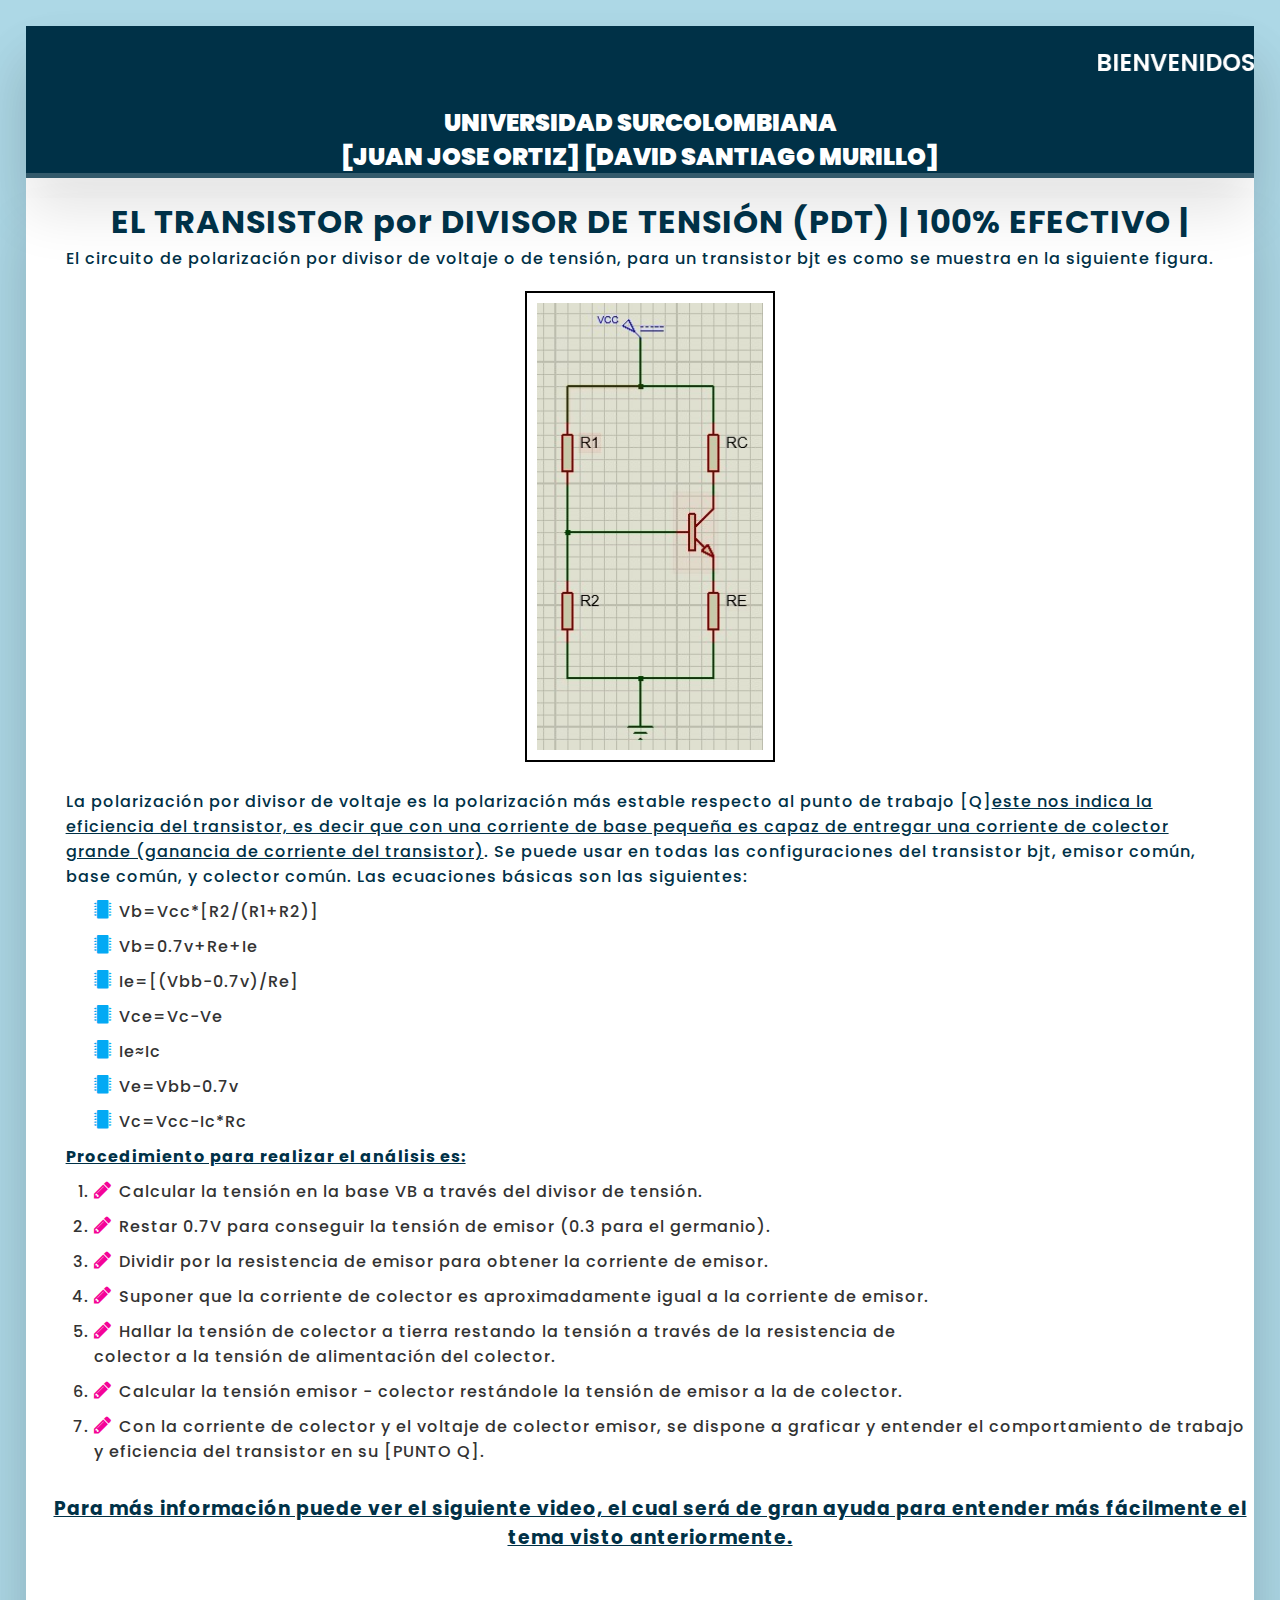
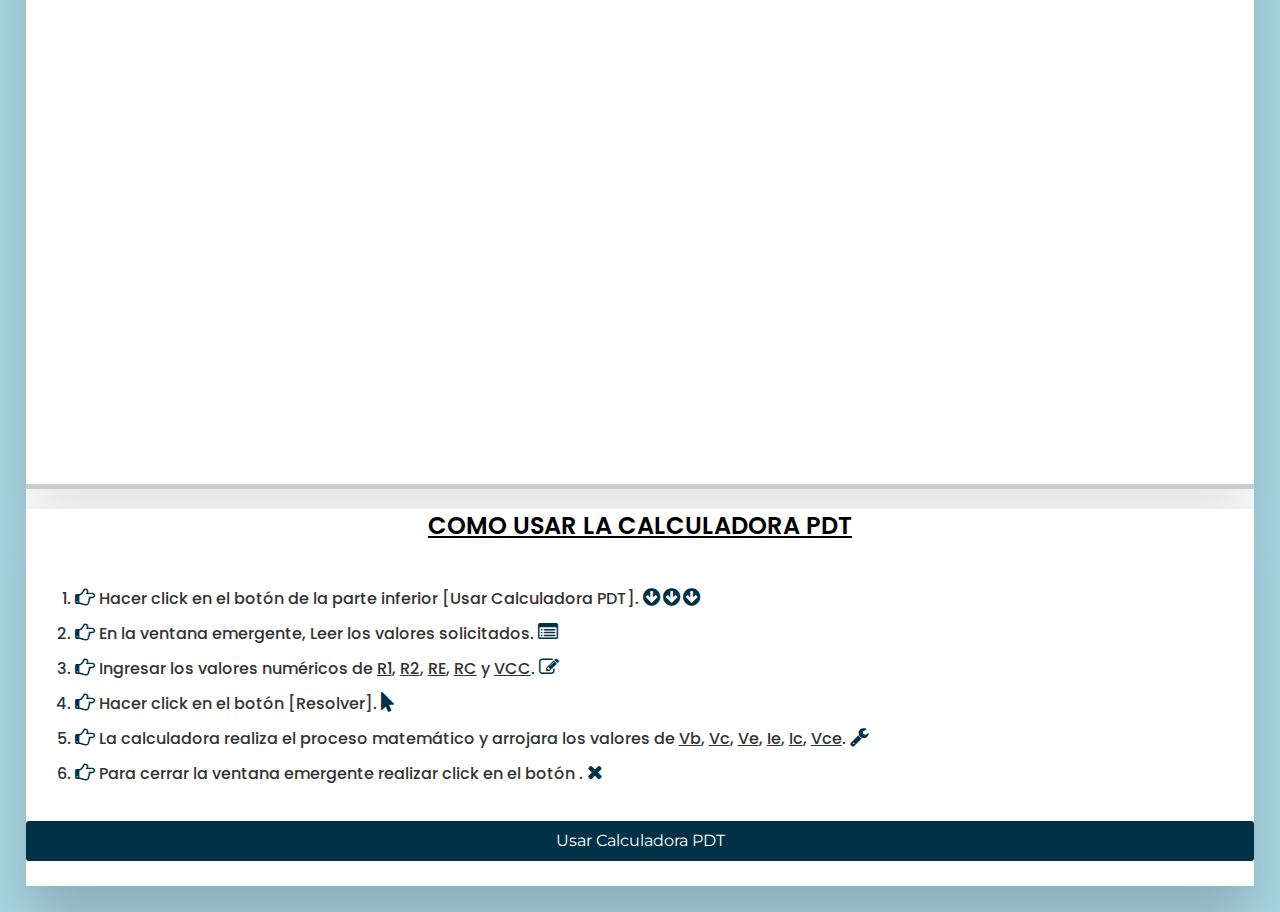
<file: index.html>
<!DOCTYPE html>
<html lang="es">
<head>
    <meta charset="UTF-8">
    <meta http-equiv="X-UA-Compatible" content="IE=edge">
    <meta name="viewport" content="width=device-width, initial-scale=1.0">
    <title>Transistor Por division de tensión</title>
    <link href="https://fonts.googleapis.com/css?family=Montserrat:300,400,600|Open+Sans" rel="stylesheet"> 
    <link rel="stylesheet" href="https://cdnjs.cloudflare.com/ajax/libs/font-awesome/4.7.0/css/font-awesome.css" integrity="sha512-5A8nwdMOWrSz20fDsjczgUidUBR8liPYU+WymTZP1lmY9G6Oc7HlZv156XqnsgNUzTyMefFTcsFH/tnJE/+xBg==" crossorigin="anonymous" referrerpolicy="no-referrer" />
    <link href="https://cdn.jsdelivr.net/npm/bootstrap@5.3.0-alpha1/dist/css/bootstrap.min.css" rel="stylesheet" integrity="sha384-GLhlTQ8iRABdZLl6O3oVMWSktQOp6b7In1Zl3/Jr59b6EGGoI1aFkw7cmDA6j6gD" crossorigin="anonymous">
    <link rel="stylesheet" type="text/css" href="index.css">
</head>
<body>
<div class="margen container-fluid"> 
    <div class="pagina row">
        <div class="superior">
        <marquee scrollamount="15" direction="left" ><h1>Bienvenidos al curso de aplicaciones moviles 2023-1</h1></marquee>
        <h2><b>Universidad Surcolombiana<br>[Juan Jose Ortiz] [David Santiago Murillo]</b></h2>
        </div>

            <div class="recuadro1 row">
                <div class="texto ">
                <h1>EL TRANSISTOR por DIVISOR DE TENSIÓN (PDT) | 100% EFECTIVO |</h1>
                <p>El circuito de polarización por divisor de voltaje o de tensión, para un transistor bjt es como se muestra en la siguiente figura.</p>
                <p class="centrado"><img src="circuito.jpeg"></p>
                <p>La polarización por divisor de voltaje es la polarización más estable respecto al punto de trabajo [Q]<u>este nos indica la eficiencia del transistor, es decir que con una corriente de base pequeña es capaz de entregar una corriente de colector grande (ganancia de corriente del transistor)</u>. Se puede usar en todas las configuraciones del transistor bjt, emisor común, base común, y colector común. Las ecuaciones básicas son las siguientes:</p>
                <ul>
                    <li><i class="fa fa-microchip" aria-hidden="true"></i> Vb=Vcc*[R2/(R1+R2)]</li>
                    <li><i class="fa fa-microchip" aria-hidden="true"></i> Vb=0.7v+Re+Ie</li>
                    <li><i class="fa fa-microchip" aria-hidden="true"></i> Ie=[(Vbb-0.7v)/Re]</li>
                    <li><i class="fa fa-microchip" aria-hidden="true"></i> Vce=Vc-Ve</li>
                    <li><i class="fa fa-microchip" aria-hidden="true"></i> Ie≈Ic</li>
                    <li><i class="fa fa-microchip" aria-hidden="true"></i> Ve=Vbb-0.7v</li>
                    <li><i class="fa fa-microchip" aria-hidden="true"></i> Vc=Vcc-Ic*Rc</li>
                </ul>
                <h4><u>Procedimiento para realizar el análisis es:</u></h4>
                <ol>
                    <li><i class="fa fa-pencil" aria-hidden="true"></i> Calcular la tensión en la base VB a través del divisor de tensión.</li>
                    <li><i class="fa fa-pencil" aria-hidden="true"></i> Restar 0.7V para conseguir la tensión de emisor (0.3 para el germanio).</li>
                    <li><i class="fa fa-pencil" aria-hidden="true"></i> Dividir por la resistencia de emisor para obtener la corriente de emisor.</li>
                    <li><i class="fa fa-pencil" aria-hidden="true"></i> Suponer que la corriente de colector es aproximadamente igual a la corriente de emisor.</li>
                    <li><i class="fa fa-pencil" aria-hidden="true"></i> Hallar la tensión de colector a tierra restando la tensión a través de la resistencia de <br>colector a la tensión de alimentación del colector.</li>
                    <li><i class="fa fa-pencil" aria-hidden="true"></i> Calcular la tensión emisor - colector restándole la tensión de emisor a la de colector.</li>
                    <li><i class="fa fa-pencil" aria-hidden="true"></i> Con la corriente de colector y el voltaje de colector emisor, se dispone a graficar y entender el comportamiento de trabajo y eficiencia del transistor en su [PUNTO Q].</li>
                </ol>
                <h3><u>Para más información puede ver el siguiente video, el cual será de gran ayuda para entender más fácilmente el tema visto anteriormente.</u></h3>
                </div> 
                <div style="text-align:center;" ><iframe width="60%" height="515" src="https://www.youtube.com/embed/kppBxyCJyWU" title="YouTube video player" frameborder="0" allow="accelerometer; autoplay; clipboard-write; encrypted-media; gyroscope; picture-in-picture; web-share" allowfullscreen></iframe>
                </div>
            </div>
            <div class="recuadro2">
                <div class="texto2">
                    <h1><u>Como usar la calculadora PDT </u><br><br></h1>
                    <ol>
                        <li><i class="fa fa-hand-o-right" aria-hidden="true"></i> Hacer click en el botón de la parte inferior [Usar Calculadora PDT]. <i class="fa fa-arrow-circle-down" aria-hidden="true"></i><i class="fa fa-arrow-circle-down" aria-hidden="true"></i><i class="fa fa-arrow-circle-down" aria-hidden="true"></i></li>
                        <li><i class="fa fa-hand-o-right" aria-hidden="true"></i> En la ventana emergente, Leer los valores solicitados. <i class="fa fa-list-alt" aria-hidden="true"></i></li>
                        <li><i class="fa fa-hand-o-right" aria-hidden="true"></i> Ingresar los valores numéricos de <u>R1</u>, <u>R2</u>, <u>RE</u>, <u>RC</u> y <u>VCC</u>. <i class="fa fa-pencil-square-o" aria-hidden="true"></i></li>
                        <li><i class="fa fa-hand-o-right" aria-hidden="true"></i> Hacer click en el botón [Resolver]. <i class="fa fa-mouse-pointer" aria-hidden="true"></i></li>
                        <li><i class="fa fa-hand-o-right" aria-hidden="true"></i> La calculadora realiza el proceso matemático y arrojara los valores de <u>Vb</u>, <u>Vc</u>, <u>Ve</u>, <u>Ie</u>, <u>Ic</u>, <u>Vce</u>. <i class="fa fa-wrench" aria-hidden="true"></i></li>
                        <li><i class="fa fa-hand-o-right" aria-hidden="true"></i> Para cerrar la ventana emergente realizar click en el botón . <i class="fa fa-times" aria-hidden="true"></i><br><br></li>
                    </ol>
                </div>
                <button id="btn-abrir-popup" class="btn-abrir-popup">Usar Calculadora PDT</button>
            </div>
            <div class="overlay" id="overlay">
                <div class="popup" id="popup">
                    <a href="#" id="btn-cerrar-popup" class="btn-cerrar-popup"><i class="fa fa-times" aria-hidden="true"></i></a>
                    <h3>Calculadora PDT</h3>
                    <h4>Descubre el funcionamiento teorico del PDT</h4>
                    <form name="variables" action="index2.html" method="get">
                        <div class="contenedor-input">
                            <input name="R1" type="number" placeholder="R1">
                            <input name="R2" type="number" placeholder="R2">
                            <input name="RC" type="number" placeholder="RC">
                            <input name="RE" type="number" placeholder="RE">
                            <input name="VCC" type="number" placeholder="VCC">
                        </div>
                        <input type="submit" class="btn-submit" value="RESOLVER">
                        </form>
                    </div>
                </div>
    
        </div>
    </div>    
    <script src="popup.js"></script> 
    </body>
    </html>
</file>
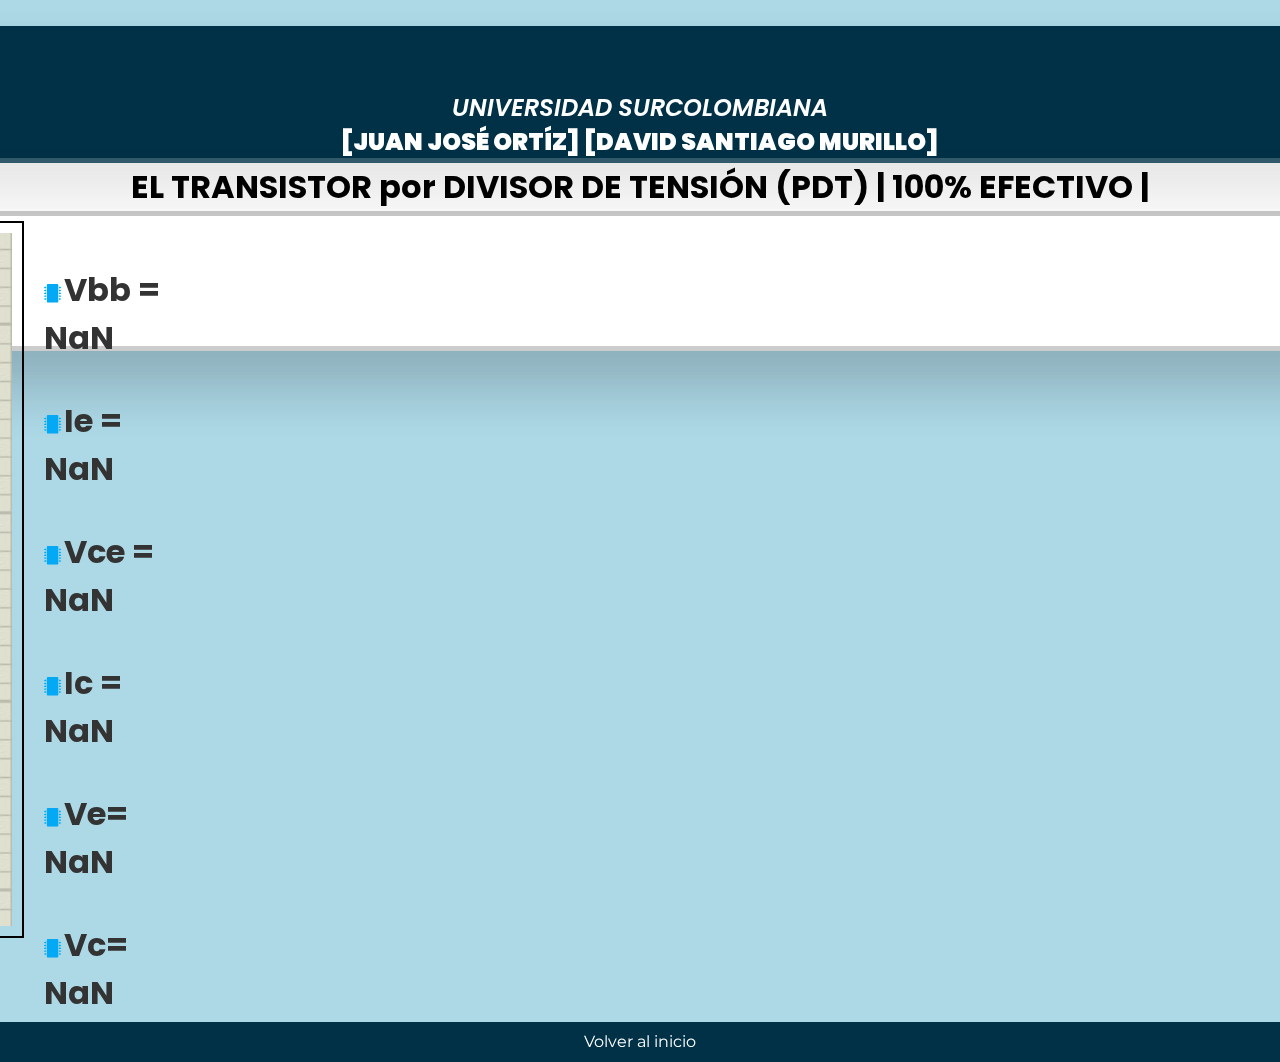
<file: index2.html>
<!DOCTYPE html>
<html lang="es">
<head>
    <meta charset="UTF-8">
    <meta http-equiv="X-UA-Compatible" content="IE=edge">
    <meta name="viewport" content="width=device-width, initial-scale=1.0">
    <title>Transistor Por division de tensión</title>
    <link href="https://fonts.googleapis.com/css?family=Montserrat:300,400,600|Open+Sans" rel="stylesheet"> 
    <link rel="stylesheet" href="https://cdnjs.cloudflare.com/ajax/libs/font-awesome/4.7.0/css/font-awesome.css" integrity="sha512-5A8nwdMOWrSz20fDsjczgUidUBR8liPYU+WymTZP1lmY9G6Oc7HlZv156XqnsgNUzTyMefFTcsFH/tnJE/+xBg==" crossorigin="anonymous" referrerpolicy="no-referrer" />
    <link href="https://cdn.jsdelivr.net/npm/bootstrap@5.3.0-alpha1/dist/css/bootstrap.min.css" rel="stylesheet" integrity="sha384-GLhlTQ8iRABdZLl6O3oVMWSktQOp6b7In1Zl3/Jr59b6EGGoI1aFkw7cmDA6j6gD" crossorigin="anonymous">
    <link rel="stylesheet" type="text/css" href="index2.css">
</head>
<body>
    <div class="margen container-fluid"> 
        <div class="pagina row">
            <div class="superior">
                <marquee scrollamount="15" direction="left" ><h1>Bienvenidos al curso de aplicaciones moviles 2023-1</h1></marquee>
                <h2> <i>Universidad Surcolombiana</i><br><b>[Juan José Ortíz] [David Santiago Murillo]</b></h2>
        </div>
        
        <div class="recuadro1 row">
            <h1>EL TRANSISTOR por DIVISOR DE TENSIÓN (PDT) | 100% EFECTIVO |</h1>
            <div class="imagen">
                <p class="centrado"><img src="circuito.jpeg"></p>
            </div>
            <div class="resultados"><br><br>
                <ul>
                    <li><i class="fa fa-microchip" aria-hidden="true"></i>Vbb = <p id="vb"></p> </li><br>
                    <li><i class="fa fa-microchip" aria-hidden="true"></i>Ie = <p id="ie"></p> </li><br>
                        <li><i class="fa fa-microchip" aria-hidden="true"></i>Vce = <p id="vce"> </p>  </li><br>
                        <li><i class="fa fa-microchip" aria-hidden="true"></i>Ic = <p id="ic"></p> </li><br>
                        <li><i class="fa fa-microchip" aria-hidden="true"></i>Ve= <p id="ve"> </p> </li><br>
                        <li><i class="fa fa-microchip" aria-hidden="true"></i>Vc= <p id="vc"> </p> </li>
                    </ul>
                </div>
            </div>
            <div class="botom">
                <form action="index.html" method="get">
                    <button id="btn-abrir-popup" class="btn-abrir-popup">Volver al inicio</button>
                </form>
            </div>
        </div>
    </div>  
    <script src="ecuaciones.js"></script>
</body>
</html>
</file>
<file: index.css>
@import url('https://fonts.googleapis.com/css?family=Poppins:200,300,400,500,600,700,800,900&display=swap');
*
{
    margin: 0;
    padding: 0;
    box-sizing: border-box;
    font-family: 'Poppins', sans-serif;
}
body
{
    
    background: lightblue;
    display: flex;
    justify-content: center;
    align-items: center;
    min-height: 100vh;
}
.margen
{
    margin: 2%;
    background: lightblue;
}
.row
{
    padding: 0;
    margin:  0;
}
.pagina
{
    position: relative;
    width: 100%;
    max-width: 2000px;
    min-height: 100px;
    background:#fff;
    box-shadow: 0 35px 55px rgba(0,0,0,0.1);
}
.superior
{
    width: 100%;
    max-width: 2000px;
    min-height: 100px;
    background:#003147;
    box-shadow: 0 35px 55px rgba(0,0,0,0.1);
    border-bottom: 5px solid rgba(255,255,255,0.2);
}
.superior h1
{
    color: #fff;
    font-size: 1.5em;
    margin-top: 20px;
    text-transform: uppercase;
    font-weight: 600;
    line-height: 1.4em;
}
.superior h2
{
    color: #fff;
    font-size: 1.5em;
    margin-top: 20px;
    text-transform: uppercase;
    text-align: center;
    font-weight: 600;
    line-height: 1.4em;
}

.recuadro1
{
    width: 100%;
    max-width: 2000px;
    min-height: 1800px;
    margin-top: 20px;
    box-shadow: 0 35px 55px rgba(0,0,0,0.1);
    border-bottom: 5px solid rgba(0, 0, 0, 0.2);
}
.recuadro1 h1
{
    text-align: center;
}
.recuadro1 h3
{
    padding-top: 20px;
    text-align: center;
}
.recuadro1 h4
{
    padding-left: 20px;
}
.recuadro1 .texto
{
    padding-left: 20px;
    color: #003147;
    text-transform: none;
    font-weight: 500;
    letter-spacing: 1px;
    margin-bottom: 10px;
}
.recuadro1 img
{ 
    padding-right: 50px ;
    padding: 10px; 
    margin: 10px; 
    border: 2px solid black;
    width: 250px; 
}
p.centrado
{
    text-align: center;
}
p
{ 
    text-align: left;
    padding-left: 20px;
    padding-right: 20px;
    color: #003147;
    font-weight: 500;
    letter-spacing: 1px;
    margin-bottom: 10px;
}
.recuadro1 ul
{
padding-left: 4%;
text-align: left;
}
.recuadro1 ul li
{
    list-style: none;
    color: #333;
    font-weight: 500;
    margin: 10px 0;
}
.recuadro1 ul li .fa
{
color: #03a9f4;
font-size: 20px;
width: 20px;
}
.recuadro1 ol
{
padding-left: 4%;
text-align: left;
}
.recuadro1 ol li
{
    color: #333;
    font-weight: 500;
    margin: 10px 0;
}
.recuadro1 ol li .fa
{
color: #f40398;
font-size: 20px;
width: 20px;
}
.recuadro2
{
    position: relative;
    width: 100%;
    height: 100%;
    max-width: 2000px;
    background:#fff;
    box-shadow: 0 35px 55px rgba(0,0,0,0.1);
    border-bottom: 5px solid rgba(255,255,255,0.2);
}
.recuadro2 h1
{
    color: #000000;
    font-size: 1.5em;
    margin-top: 20px;
    text-transform: uppercase;
    text-align: center;
    font-weight: 600;
    line-height: 1.4em;
}
.recuadro2 ol
{
padding-left: 4%;
text-align: left;
}
.recuadro2 ol li
{
    color: #333;
    font-weight: 500;
    margin: 10px 0;
}
.recuadro2 ol li .fa
{
color: #003147;
font-size: 20px;
width: 20px;
}

/* ESTILO DE VENTANA EMERGENTE*/
.overlay
{
    background: rgba(0,0,0,0.3);
    position: fixed;
    top: 0;
    bottom: 0;
    left: 0;
    right: 0;
    display: flex;
    align-items: center;
    justify-content: center;
    visibility: hidden;
}
.overlay.active{
    visibility: visible;
}
.popup
{
    background: #fff;
    box-shadow: 0px 0px 5px 0px rgba(0, 0, 0, 0.3);
    border-radius: 3px;
    /* font-family: 'Montserrat', sans-serif;*/
    padding: 20px;
    text-align: center;
    width: 600px;


}
.popup .btn-cerrar-popup
{
font-size: 16px;
line-height: 16px;
display: block;
text-align: right;
color: #bbbbbb;
transition: .3s ease all;
}
.popup .btn-cerrar-popup:hover
{
color: red;
}
.popup h3
{
    font-size: 36px;
    font-weight: 600;
    margin-bottom: 10px;
    /*opacity: 0;*/
}
.popup h4
{
    font-size: 26px;
    font-weight: 300;
    margin-bottom: 40px;
    /*opacity: 0;*/
}
.popup form .contenedor-input input{
    width: 100%;
    margin-bottom: 20px;
    height: 52px;
    line-height: 52px;
    font-size: 18px;
    text-align: center;
    border: 1px solid #bbbbbb;
}
.popup form .btn-submit
{
    padding: 0 20px;
    height: 40px;
    line-height: 40px;
    border: none;
    color: #fff;
    background: #003147;
    border: 3px;
    font-size: 16px;
    cursor: pointer;
    transition: .3s ease all;
}
.popup form .btn-submit:hover
{
    background: rgba(94,125, 227,.9);
}
.recuadro2 .btn-abrir-popup {
	width: 100%;
    padding: 0 20px;
	margin-bottom: 20px;
	height: 40px;
	line-height: 40px;
	border: none;
	color: #fff;
	background: #003147;
	border-radius: 3px;
	font-family: 'Montserrat', sans-serif;
	font-size: 16px;
	cursor: pointer;
	transition: .3s ease all;
	cursor: pointer;
}

.recuadro2 .btn-abrir-popup:hover {
	background: rgba(94,125,227, .9);
}
</file>
<file: index2.css>
@import url('https://fonts.googleapis.com/css?family=Poppins:200,300,400,500,600,700,800,900&display=swap');
*
{
    margin: 0;
    padding: 0;
    font-family: 'Poppins', sans-serif;
}
body
{
    background: lightblue;
    display: flex;
    justify-content: center;
    align-items: center;
}
.margen
{
    margin: 2%;
    background: lightblue;
}
.row
{
    padding: 0;
    margin:  0;
}
.pagina
{
    background:#fff;
    box-shadow: 0 35px 55px rgba(0,0,0,0.1);
}
.superior
{
    background:#003147;
    box-shadow: 0 35px 55px rgba(0,0,0,0.1);
    border-bottom: 5px solid rgba(255,255,255,0.2);
}
.superior h1
{
    color: #fff;
    font-size: 1.5em;
    margin-top: 20px;
    text-transform: uppercase;
    font-weight: 600;
    line-height: 1.4em;
}
.superior h2
{
    color: #fff;
    font-size: 1.5em;
    margin-top: 5px;
    text-transform: uppercase;
    text-align: center;
    font-weight: 600;
    line-height: 1.4em;
}

.recuadro1
{
    width: 100%;
    max-width: 2000px;  
    min-height: auto;  
    box-shadow: 0 35px 55px rgba(0,0,0,0.1);
    border-bottom: 5px solid rgba(0, 0, 0, 0.2);
    align-items: center;
    justify-content: center;
}
.recuadro1 h1
{
    text-align: center;
}
.recuadro1 img
{ 
    padding-right: 50px ;
    padding: 10px; 
    margin: 10px; 
    border: 2px solid black;
    width: 350px; 
}
.imagen
{
    width:auto;
    float: left;
}
.resultados
{
    width: auto;
    float: left;
    padding-left:10px;
    
}
.recuadro1 ul
{
text-align: left;
}
.recuadro1 ul li
{
    list-style: none;
    color: #333;
    font-weight: 700;
    font-size: xx-large;
    margin: 5px 0;
}
.recuadro1 ul li .fa
{
color: #03a9f4;
font-size: 20px;
width: 20px;
}
p.centrado
{
    text-align: center;
}
.pagina .btn-abrir-popup {
	width: 100%;
	line-height: 40px;
	border: none;
	color: #fff;
	background: #003147;
	border-radius: 3px;
	font-family: 'Montserrat', sans-serif;
	font-size: 16px;
	cursor: pointer;
	transition: .3s ease all;
	cursor: pointer;
}
.pagina .btn-abrir-popup:hover {
	background: rgba(94,125,227, .9);
}
.botom
{
    background: #fff;
    padding-top: 30px;
    width: 2000px;
    height: 100px;
    box-shadow: 0 35px 55px rgba(0,0,0,0.1);
    border-bottom: 5px solid rgba(0, 0, 0, 0.2);
}
</file>
